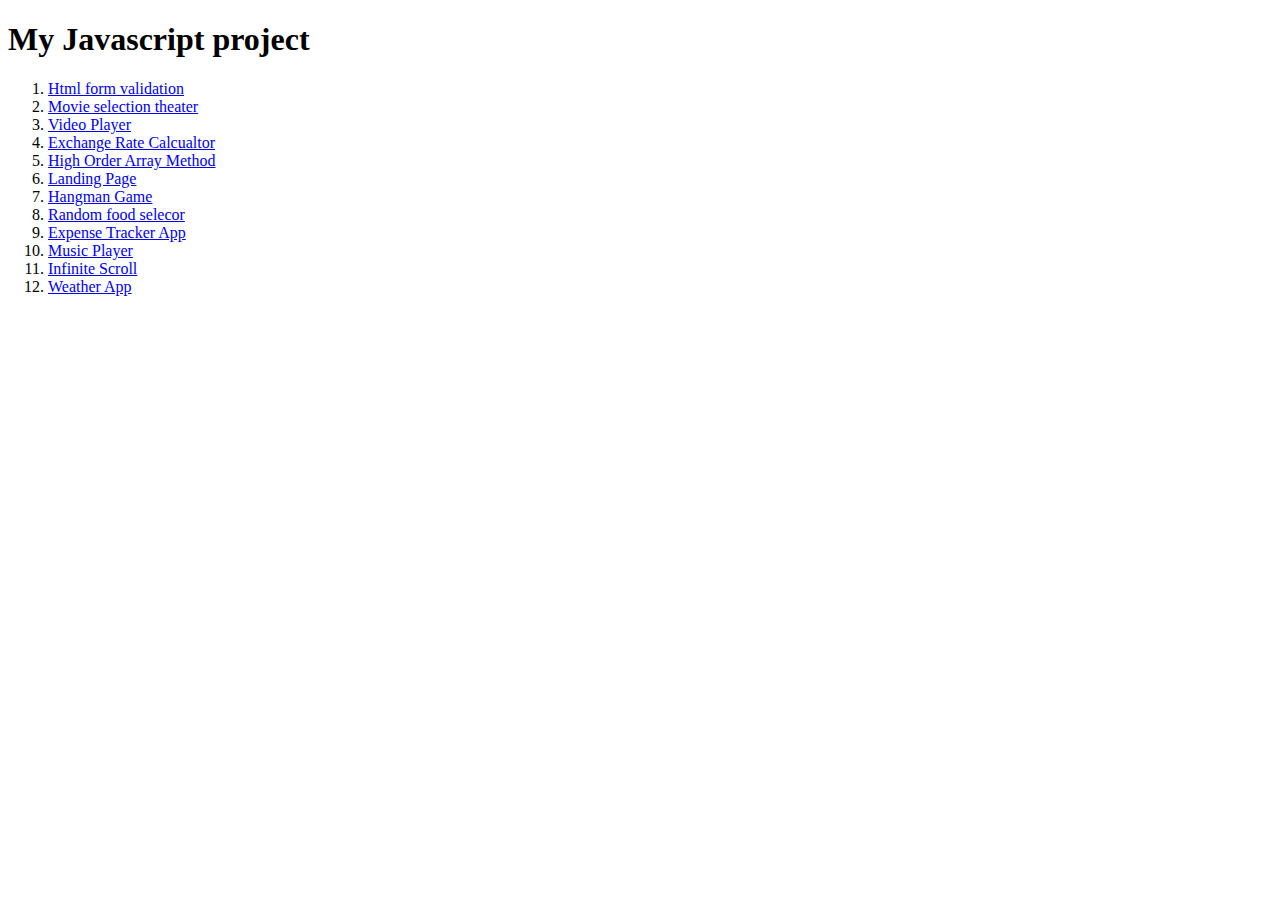
<file: index.html>
<!DOCTYPE html>
<html lang="en">

<head>
    <meta charset="UTF-8">
    <meta name="viewport" content="width=device-width, initial-scale=1.0">
    <title>Javascript projects</title>
</head>

<body>
    <h1> My Javascript project</h1>
    <ol>
        <li><a href="/p01/index.html">Html form validation</a></li>
        <li> <a href="/p02/index.html">Movie selection theater</a></li>
        <li> <a href="/p03/index.html">Video Player</a></li>
        <li> <a href="/p04/index.html">Exchange Rate Calcualtor</a></li>
        <li> <a href="/p05/index.html">High Order Array Method</a></li>
        <li> <a href="/p06/index.html">Landing Page</a></li>
        <li> <a href="/p07/index.html">Hangman Game</a></li>
        <li> <a href="/p08/index.html">Random food selecor</a></li>
        <li> <a href="/p09/index.html">Expense Tracker App</a></li>
        <li> <a href="/p10/index.html">Music Player</a></li>
        <li> <a href="/p11/index.html">Infinite Scroll</a></li>
        <li> <a href="/p20/index.html">Weather App</a></li>


    </ol>
</body>

</html>
</file>
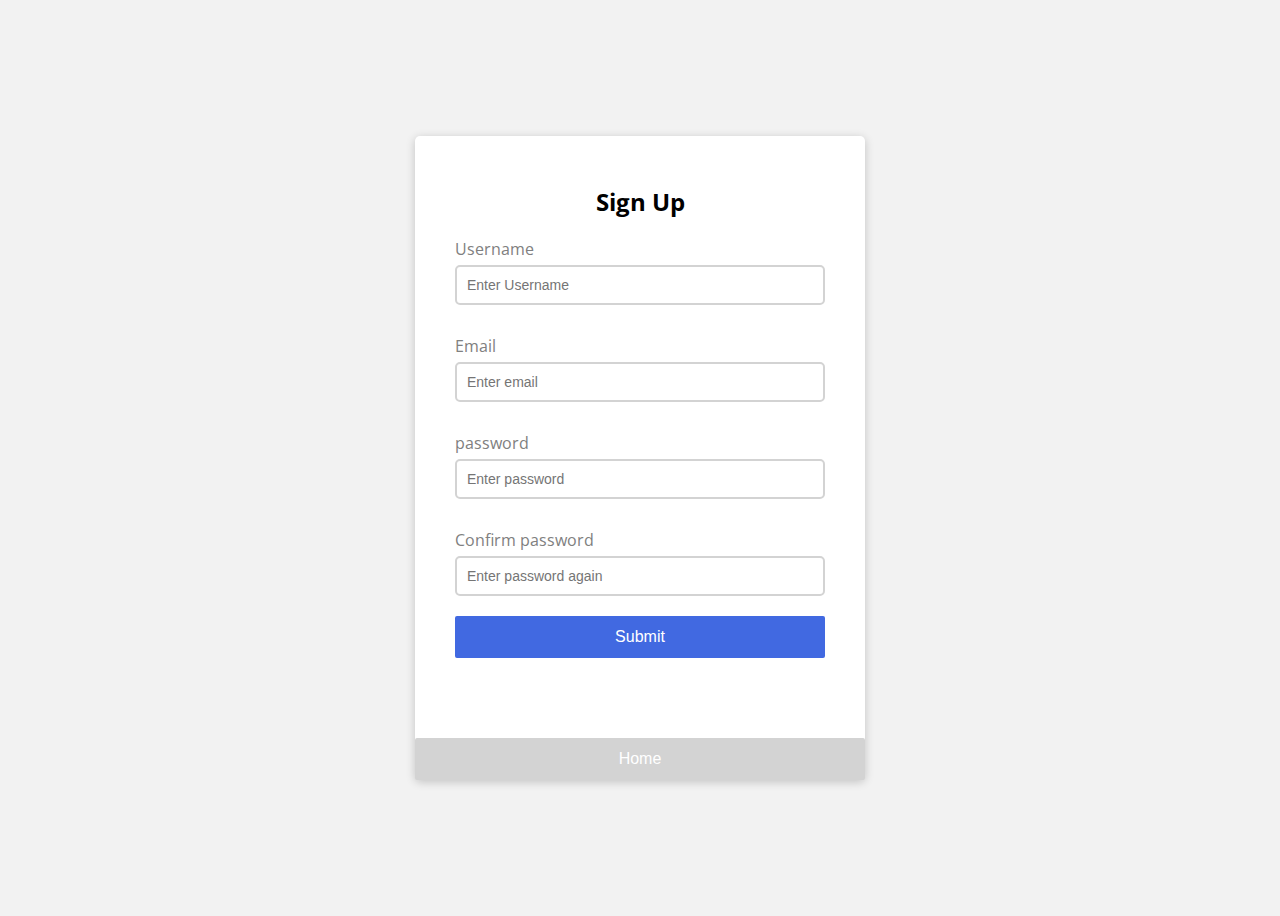
<file: p01/index.html>
<!DOCTYPE html>
<html lang="en">

<head>
    <meta charset="UTF-8">
    <meta name="viewport" content="width=device-width, initial-scale=1.0">
    <link rel="stylesheet" href="style.css">
    <title>Html Form Validation</title>
</head>

<body>
    <div class="container">
        <form id="form" class="form">
            <h2>Sign Up</h2>
            <div class="form-control">
                <label for="username">Username</label>
                <input type="text" id="username" placeholder="Enter Username"></input>
                <small>Error Message</small>
            </div>

            <div class="form-control">
                <label for="email">Email</label>
                <input type="text" id="email" placeholder="Enter email"></input>
                <small>Error Message</small>
            </div>


            <div class="form-control">
                <label for="password">password</label>
                <input type="password" id="password" placeholder="Enter password"></input>
                <small>Error Message</small>
            </div>

            <div class="form-control">
                <label for="password2">Confirm password</label>
                <input type="password" id="password2" placeholder="Enter password again"></input>
                <small>Error Message</small>
                <button>Submit</button>

            </div>


        </form>
        <a href="../index.html">
            <button class="home">Home</button>
        </a>
    </div>




    <script src="script.js"></script>
</body>

</html>
</file>
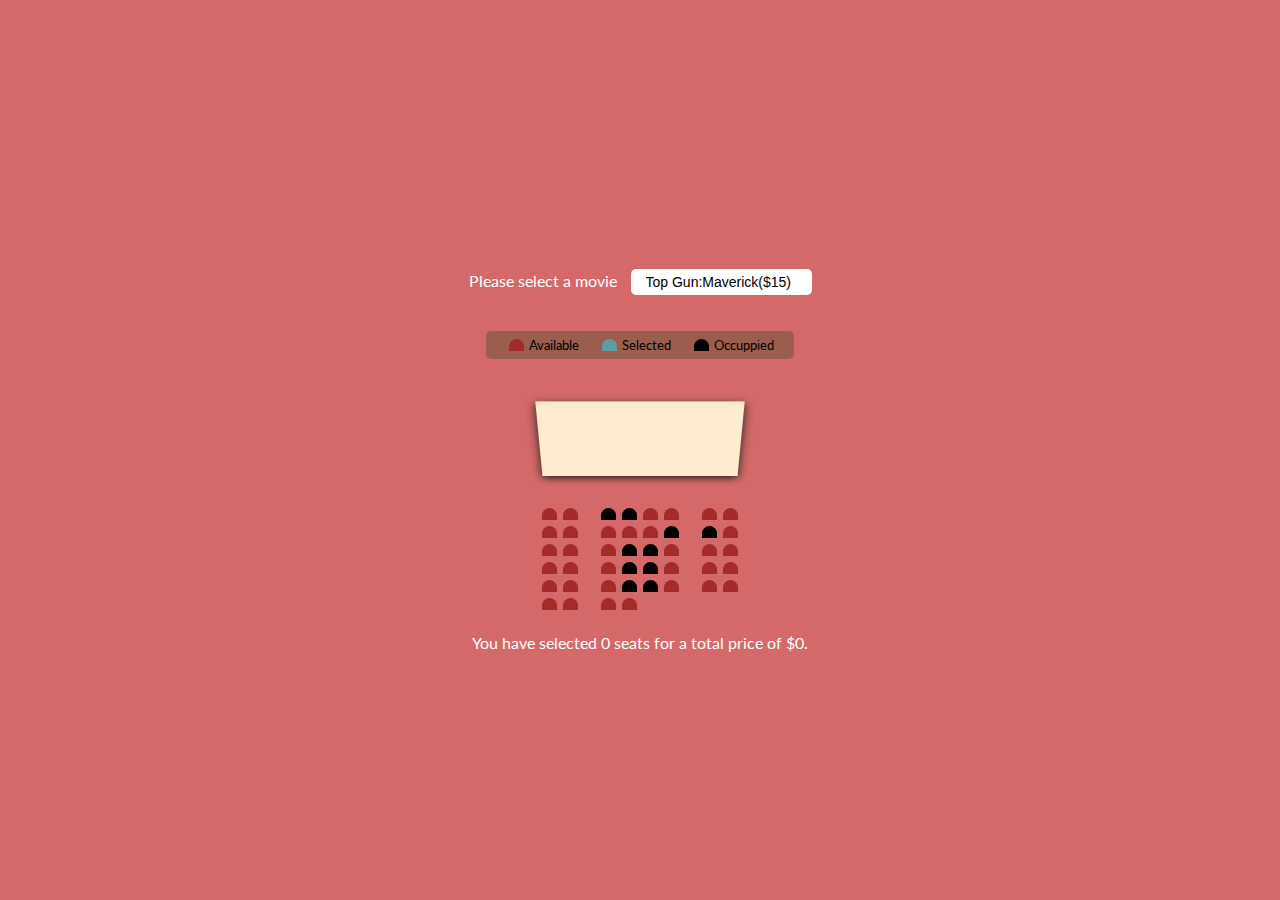
<file: p02/index.html>
<!DOCTYPE html>
<html lang="en">

<head>
    <meta charset="UTF-8">
    <meta name="viewport" content="width=device-width, initial-scale=1.0">
    <link rel="stylesheet" href="style.css">
    <title>Seat Selection</title>
</head>

<body>
    <div class="movie-container">
        <label>Please select a movie </label>
        <select id="movie">
            <option value="15">Top Gun:Maverick($15)</option>
            <option value="20">No Time to die($20)</option>
            <option value="10">The lion king($10)</option>
            <option value="12">Mission Impossible($12)</option>
            <option value="15">Jumanji($15)</option>
        </select>
    </div>
    <ul class="legend">
        <li>
            <div class="seat"></div>
            <small>Available</small>
        </li>
        <li>
            <div class="seat selected"></div>
            <small>Selected</small>
        </li>
        <li>
            <div class="seat Occuppied"></div>
            <small>Occuppied</small>
        </li>
    </ul>

    <div class="container">
        <div class="screen"></div>
        <div class="row">
            <div class="seat"></div>
            <div class="seat"></div>
            <div class="seat Occuppied"></div>
            <div class="seat Occuppied"></div>
            <div class="seat"></div>
            <div class="seat"></div>
            <div class="seat"></div>
            <div class="seat"></div>
        </div>
        <div class="row">
            <div class="seat"></div>
            <div class="seat"></div>
            <div class="seat"></div>
            <div class="seat"></div>
            <div class="seat"></div>
            <div class="seat Occuppied"></div>
            <div class="seat Occuppied"></div>
            <div class="seat"></div>
        </div>
        <div class="row">
            <div class="seat"></div>
            <div class="seat"></div>
            <div class="seat"></div>
            <div class="seat Occuppied"></div>
            <div class="seat Occuppied"></div>
            <div class="seat"></div>
            <div class="seat"></div>
            <div class="seat"></div>
        </div>
        <div class="row">
            <div class="seat"></div>
            <div class="seat"></div>
            <div class="seat"></div>
            <div class="seat Occuppied"></div>
            <div class="seat Occuppied"></div>
            <div class="seat"></div>
            <div class="seat"></div>
            <div class="seat"></div>
        </div>
        <div class="row">
            <div class="seat"></div>
            <div class="seat"></div>
            <div class="seat"></div>
            <div class="seat Occuppied"></div>
            <div class="seat Occuppied"></div>
            <div class="seat"></div>
            <div class="seat"></div>
            <div class="seat"></div>
        </div>
        <div class="row">
            <div class="seatOccuppied"></div>
            <div class="seatOccuppied"></div>
            <div class="seat"></div>
            <div class="seatOccuppied"></div>
            <div class="seatOccuppied"></div>
            <div class="seat"></div>
            <div class="seat"></div>
            <div class="seat"></div>
        </div>
    </div>

    <div class="text">
        You have selected <span id="count">0</span> seats for a total price of $<span class="total">0</span>.
    </div>


    <script src="script.js"></script>
</body>

</html>
</file>
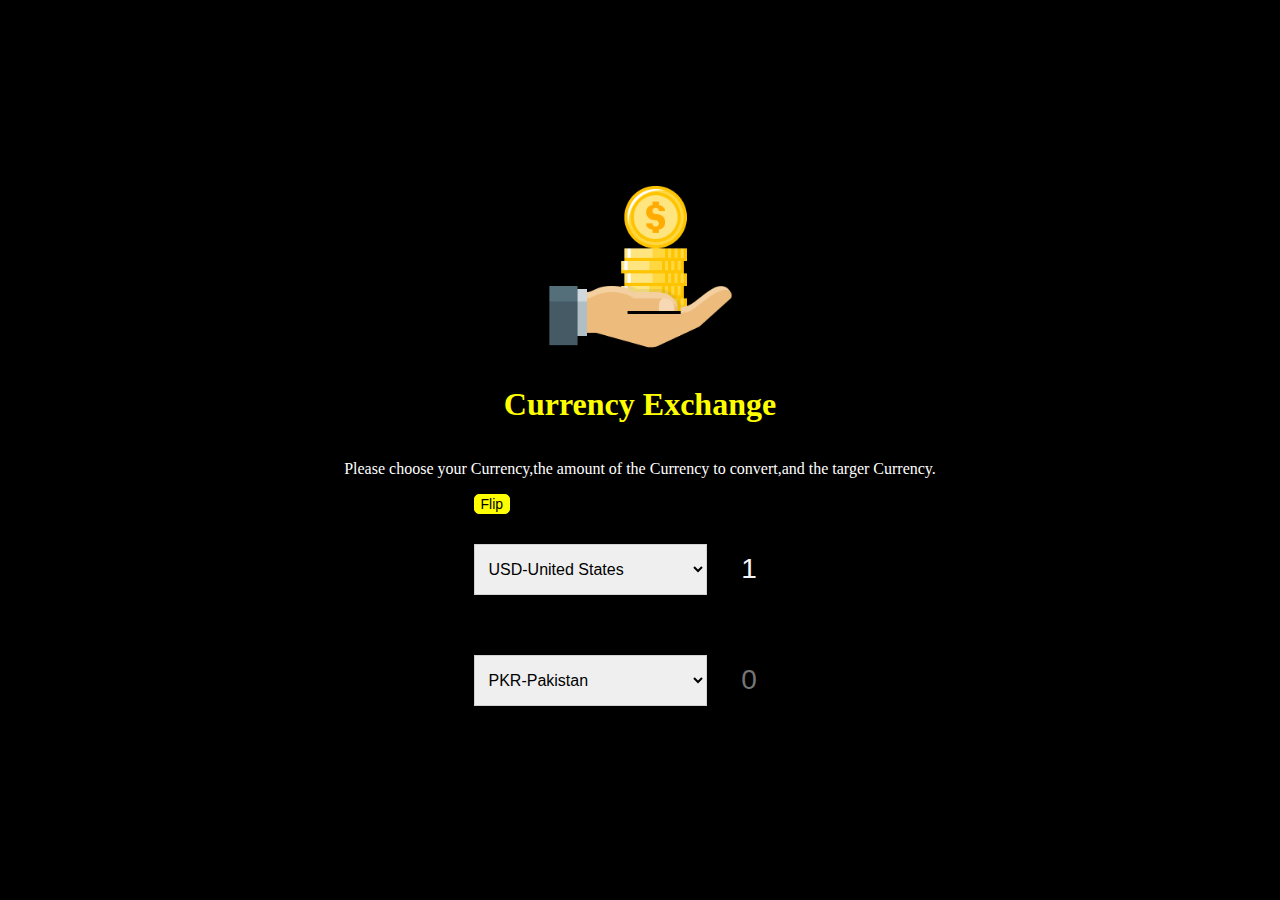
<file: p04/index.html>
<!DOCTYPE html>
<html lang="en">

<head>
    <meta charset="UTF-8">
    <meta name="viewport" content="width=device-width, initial-scale=1.0">
    <title>Currency Exchange</title>
    <link rel="stylesheet" href="style.css">
</head>

<body>
    <img src="images/money.png" alt="money icon" class="money-img">
    <h1>Currency Exchange</h1>
    <p>Please choose your Currency,the amount of the Currency to convert,and the targer Currency. </p>

    <div class="container">
        <div class="flip-container">
            <button class="btn" id="flip">
                Flip
            </button>
            <div class="rate" id="rate"></div>
        </div>
        <div class="currency">
            <select id="currency-one">
                <option value='AED'>AED-United Arab Emirates</option>
                <option value='ARS'>ARS-Argentina</option>
                <option value='AUD'>AUD-Australia</option>
                <option value='BGN'>BGN-Bulgaria</option>
                <option value='BRL'>BRL-Brazil</option>
                <option value='BSD'>BSD-Bahamas</option>
                <option value='CAD'>CAD-Canada</option>
                <option value='CHF'>CHF-Switzerland</option>
                <option value='CLP'>CLP-Chile</option>
                <option value='CNY'>CNY-China</option>
                <option value='COP'>COP-Colombia</option>
                <option value='CZK'>CZK-Czech Republic</option>
                <option value='DKK'>DKK-Denmark</option>
                <option value='DOP'>DOP-Dominican Republic</option>
                <option value='EGP'>EGP-Egypt</option>
                <option value='EUR'>EUR-Germany</option>
                <option value='EUR'>EUR-Austria</option>
                <option value='EUR'>EUR-Belgium</option>
                <option value='EUR'>EUR-Cyprus</option>
                <option value='EUR'>EUR-Estonia</option>
                <option value='EUR'>EUR-Finland</option>
                <option value='EUR'>EUR-France</option>
                <option value='EUR'>EUR-Greece</option>
                <option value='EUR'>EUR-Ireland</option>
                <option value='EUR'>EUR-Italy</option>
                <option value='EUR'>EUR-Latvia</option>
                <option value='EUR'>EUR-Lithuania</option>
                <option value='EUR'>EUR-Luxembourg</option>
                <option value='EUR'>EUR-Malta</option>
                <option value='EUR'>EUR-Netherlands</option>
                <option value='EUR'>EUR-Portugal</option>
                <option value='EUR'>EUR-Slovakia</option>
                <option value='EUR'>EUR-Slovenia</option>
                <option value='EUR'>EUR-Spain</option>
                <option value='FJD'>FJD-Fiji</option>
                <option value='GBP'>GBP-United Kingdom</option>
                <option value='GTQ'>GTQ-Guatemala</option>
                <option value='HKD'>HKD-Hong Kong</option>
                <option value='HRK'>HRK-Croatia</option>
                <option value='HUF'>HUF-Hungary</option>
                <option value='IDR'>IDR-Indonesia</option>
                <option value='ILS'>ILS-Israel</option>
                <option value='INR'>INR-India</option>
                <option value='ISK'>ISK-Iceland</option>
                <option value='JPY'>JPY-Japan</option>
                <option value='KRW'>KRW-South Korea</option>
                <option value='KZT'>KZT-Kazakhstan</option>
                <option value='MVR'>MVR-Maldives</option>
                <option value='MXN'>MXN-Mexico</option>
                <option value='MYR'>MYR-Malaysia</option>
                <option value='NOK'>NOK-Norway</option>
                <option value='NZD'>NZD-New Zealand</option>
                <option value='PAB'>PAB-Panama</option>
                <option value='PEN'>PEN-Peru</option>
                <option value='PHP'>PHP-Philippines</option>
                <option value='PKR' selected>PKR-Pakistan</option>
                <option value='PLN'>PLN-Poland</option>
                <option value='PYG'>PYG-Paraguay</option>
                <option value='RON'>RON-Romania</option>
                <option value='RUB'>RUB-Russia</option>
                <option value='SAR'>SAR-Saudi Arabia</option>
                <option value='SEK'>SEK-Sweden</option>
                <option value='SGD'>SGD-Singapore</option>
                <option value='THB'>THB-Thailand</option>
                <option value='TRY'>TRY-Turkey</option>
                <option value='TWD'>TWD-Taiwan</option>
                <option value='UAH'>UAH-Ukraine</option>
                <option value='USD' selected>USD-United States</option>
                <option value='UYU'>UYU-Uruguay</option>
                <option value='ZAR'>ZAR-South Africa</option>           
            </select>
            <input type="number" id="amount-one" placeholder="0" value="1">
        </div>



        <div class="currency">
            <select id="currency-two">
                <option value='AED'>AED-United Arab Emirates</option>
                <option value='ARS'>ARS-Argentina</option>
                <option value='AUD'>AUD-Australia</option>
                <option value='BGN'>BGN-Bulgaria</option>
                <option value='BRL'>BRL-Brazil</option>
                <option value='BSD'>BSD-Bahamas</option>
                <option value='CAD'>CAD-Canada</option>
                <option value='CHF'>CHF-Switzerland</option>
                <option value='CLP'>CLP-Chile</option>
                <option value='CNY'>CNY-China</option>
                <option value='COP'>COP-Colombia</option>
                <option value='CZK'>CZK-Czech Republic</option>
                <option value='DKK'>DKK-Denmark</option>
                <option value='DOP'>DOP-Dominican Republic</option>
                <option value='EGP'>EGP-Egypt</option>
                <option value='EUR'>EUR-Germany</option>
                <option value='EUR'>EUR-Austria</option>
                <option value='EUR'>EUR-Belgium</option>
                <option value='EUR'>EUR-Cyprus</option>
                <option value='EUR'>EUR-Estonia</option>
                <option value='EUR'>EUR-Finland</option>
                <option value='EUR'>EUR-France</option>
                <option value='EUR'>EUR-Greece</option>
                <option value='EUR'>EUR-Ireland</option>
                <option value='EUR'>EUR-Italy</option>
                <option value='EUR'>EUR-Latvia</option>
                <option value='EUR'>EUR-Lithuania</option>
                <option value='EUR'>EUR-Luxembourg</option>
                <option value='EUR'>EUR-Malta</option>
                <option value='EUR'>EUR-Netherlands</option>
                <option value='EUR'>EUR-Portugal</option>
                <option value='EUR'>EUR-Slovakia</option>
                <option value='EUR'>EUR-Slovenia</option>
                <option value='EUR'>EUR-Spain</option>
                <option value='FJD'>FJD-Fiji</option>
                <option value='GBP'>GBP-United Kingdom</option>
                <option value='GTQ'>GTQ-Guatemala</option>
                <option value='HKD'>HKD-Hong Kong</option>
                <option value='HRK'>HRK-Croatia</option>
                <option value='HUF'>HUF-Hungary</option>
                <option value='IDR'>IDR-Indonesia</option>
                <option value='ILS'>ILS-Israel</option>
                <option value='INR'>INR-India</option>
                <option value='ISK'>ISK-Iceland</option>
                <option value='JPY'>JPY-Japan</option>
                <option value='KRW'>KRW-South Korea</option>
                <option value='KZT'>KZT-Kazakhstan</option>
                <option value='MVR'>MVR-Maldives</option>
                <option value='MXN'>MXN-Mexico</option>
                <option value='MYR'>MYR-Malaysia</option>
                <option value='NOK'>NOK-Norway</option>
                <option value='NZD'>NZD-New Zealand</option>
                <option value='PAB'>PAB-Panama</option>
                <option value='PEN'>PEN-Peru</option>
                <option value='PHP'>PHP-Philippines</option>
                <option value='PKR' selected>PKR-Pakistan</option>
                <option value='PLN'>PLN-Poland</option>
                <option value='PYG'>PYG-Paraguay</option>
                <option value='RON'>RON-Romania</option>
                <option value='RUB'>RUB-Russia</option>
                <option value='SAR'>SAR-Saudi Arabia</option>
                <option value='SEK'>SEK-Sweden</option>
                <option value='SGD'>SGD-Singapore</option>
                <option value='THB'>THB-Thailand</option>
                <option value='TRY'>TRY-Turkey</option>
                <option value='TWD'>TWD-Taiwan</option>
                <option value='UAH'>UAH-Ukraine</option>
                <option value='USD'>USD-United States</option>
                <option value='UYU'>UYU-Uruguay</option>
                <option value='ZAR'>ZAR-South Africa</option>           
            </select>
            <input type="number" id="amount-two" placeholder="0">
        </div>
    </div>


    <script src="script.js"></script>
</body>

</html>
</file>
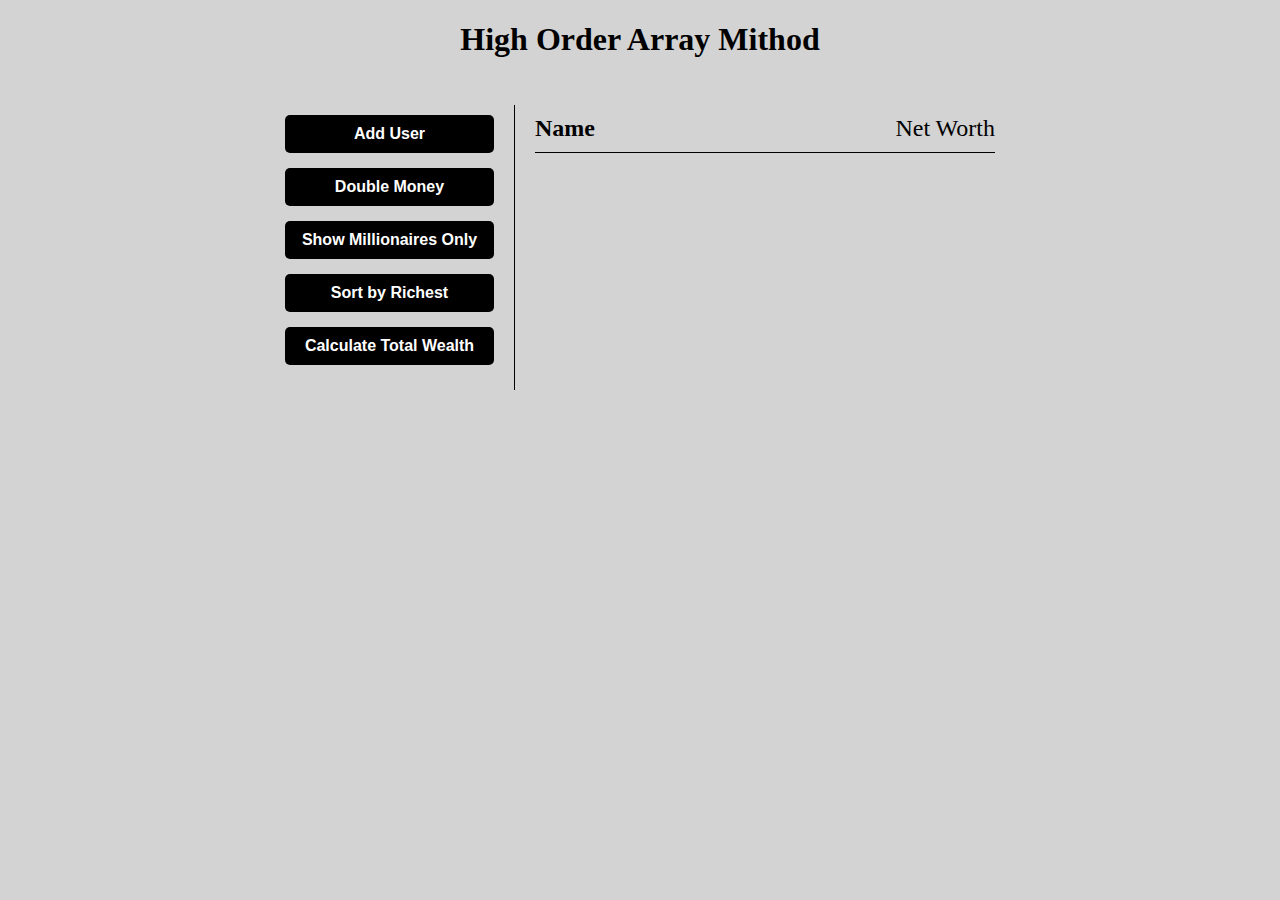
<file: p05/index.html>
<!DOCTYPE html>
<html lang="en">

<head>
    <meta charset="UTF-8">
    <meta name="viewport" content="width=device-width, initial-scale=1.0">
    <title>High Order Array Methods</title>
    <link rel="stylesheet" href="style.css">
</head>

<body>
    <h1>High Order Array Mithod</h1>
    <div class="container">
        <aside>
            <button id="add-user">Add User</button>
            <button id="double">Double Money</button>
            <button id="show-millionaires">Show Millionaires Only</button>
            <button id="sort">Sort by Richest</button>
            <button id="calculate-total">Calculate Total Wealth</button>
        </aside>
        <main id="main">
            <h2><strong>Name</strong> Net Worth</h2>
        </main>
    </div>



    <script src="script.js"></script>
</body>

</html>
</file>
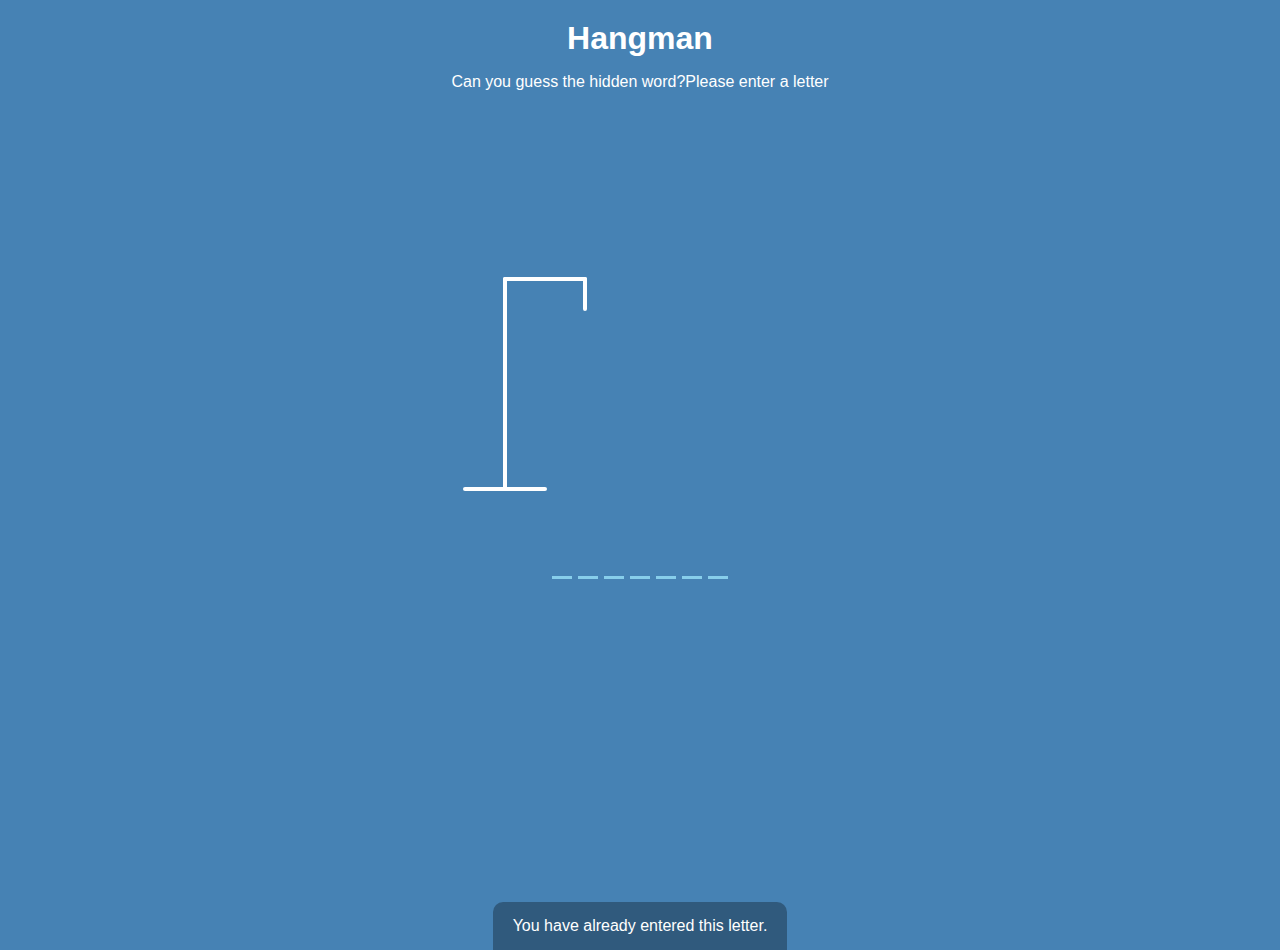
<file: p07/index.html>
<!DOCTYPE html>
<html lang="en">

<head>
    <meta charset="UTF-8">
    <meta name="viewport" content="width=device-width, initial-scale=1.0">
    <link rel="stylesheet" href="style.css">
    <title>Hangman Game</title>
</head>

<body>
    <h1>Hangman</h1>
    <p>Can you guess the hidden word?Please enter a letter</p>

    <div class="game-container">
        <svg height='250px' width='250px' class="figure-container">
      <!--hangman platform-->
      <line x1="60" y1="20" x2="140" y2="20"/>
      <line x1="140" y1="20" x2="140" y2="50"/>
      <line x1="60" y1="20" x2="60" y2="230"/>
      <line x1="20" y1="230" x2="100" y2="230"/>
     <!--head of hangman-->
      <circle cx="140" cy="70" r="20" class="hangman-part"/>
      <!--body of hangman-->
      <line x1="140" y1="90" x2="140" y2="150" class="hangman-part"/>
      <!--Arms of hangman-->
      <line x1="140" y1="120" x2="120" y2="100" class="hangman-part"/>
      <line x1="140" y1="120" x2="160" y2="100" class="hangman-part"/>
      <!--Legs of hangman-->
      <line x1="140" y1="150" x2="120" y2="180" class="hangman-part"/>
      <line x1="140" y1="150" x2="160" y2="180" class="hangman-part"/>
    </svg>

        <div class="wrong-words" id="wrong-words">

        </div>

        <div class="word" id="word">
        </div>
    </div>

    <!--Container for pop message: Win or lose-->
    <div class="popup-container" id="popup-container">
        <div class="popup">
            <h2 id="win-lose">
            </h2>
            <button id="restart">
                Restart Game
            </button>
        </div>
    </div>

    <!--container for sliding notification:repeating letter input-->
    <div class="slider-container" id="slider-container">
        <p>You have already entered this letter.</p>
    </div>
    <script src="script.js"></script>
</body>

</html>
</file>
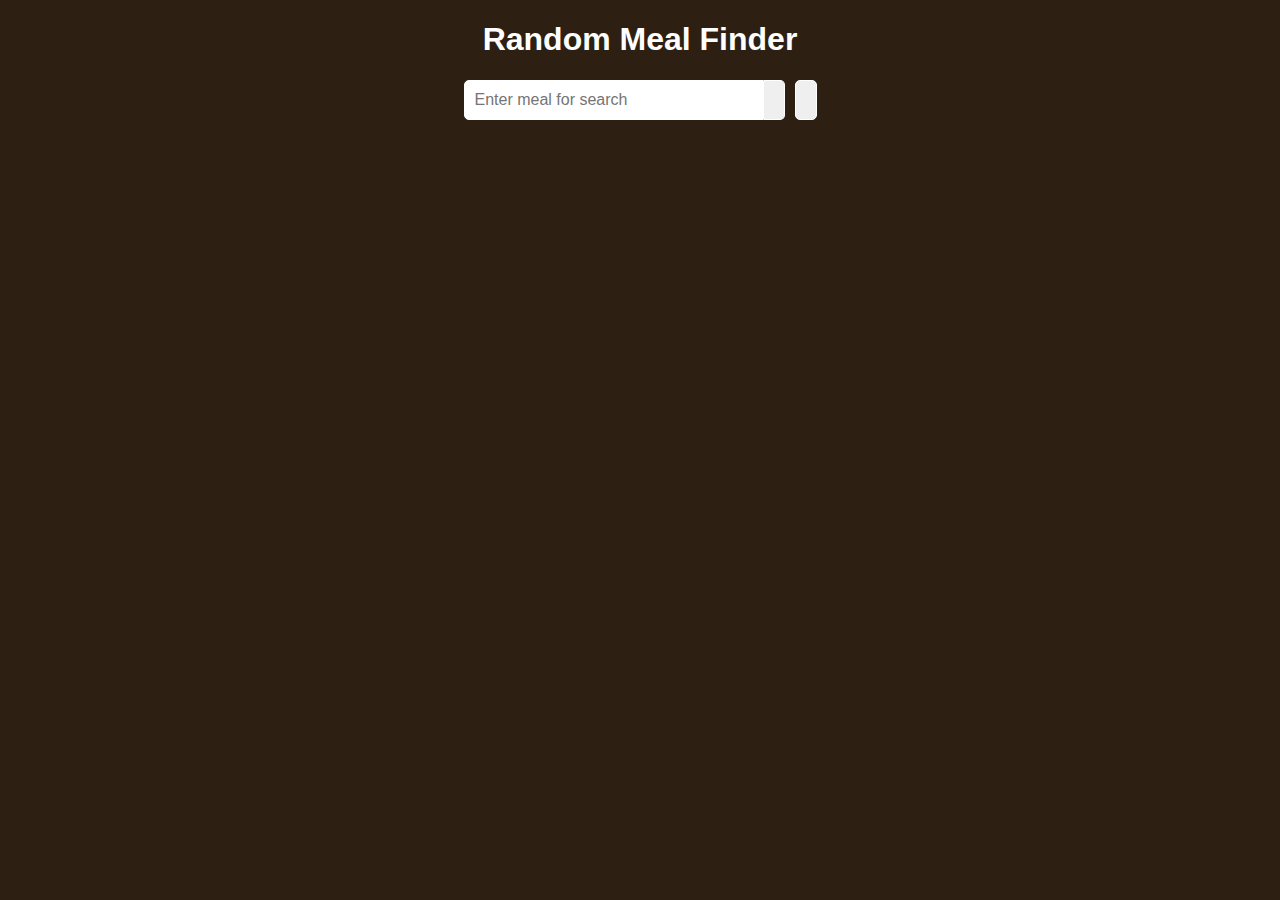
<file: p08/index.html>
<!DOCTYPE html>
<html lang="en">

<head>
    <meta charset="UTF-8">
    <meta name="viewport" content="width=device-width, initial-scale=1.0">
    <link rel="stylesheet" href="https://cdnjs.cloudflare.com/ajax/libs/font-awesome/5.14.0/css/all.min.css" integrity="sha512-1PKOgIY59xJ8Co8+NE6FZ+LOAZKjy+KY8iq0G4B3CyeY6wYHN3yt9PW0XpSriVlkMXe40PTKnXrLnZ9+fkDaog==" crossorigin="anonymous" />
    <title>Random food seletor</title>
    <link rel="stylesheet" href="style.css">
</head>

<body>
    <div class="container">
        <h1>Random Meal Finder</h1>

        <!--The search form-->
        <div class="flex">
            <form class="flex" id="submit">
                <input type="text" id="search" placeholder="Enter meal for search">
                <button class="search-btn" type="submit">
                    <i class="fas fa-search"></i>
                </button>
            </form>
            <button class="random-btn" id="random">
                <i class="fas fa-random"></i>
            </button>
        </div>

        <!--Result heading-->
        <div id="result-heading"></div>


        <!--Container div for all meal API for search-->
        <div class="meals" id="meals"></div>


        <!--To display additional information for a selected meal-->
        <div id="selected-meal"></div>

    </div>







    <script src="script.js"></script>
</body>

</html>
</file>
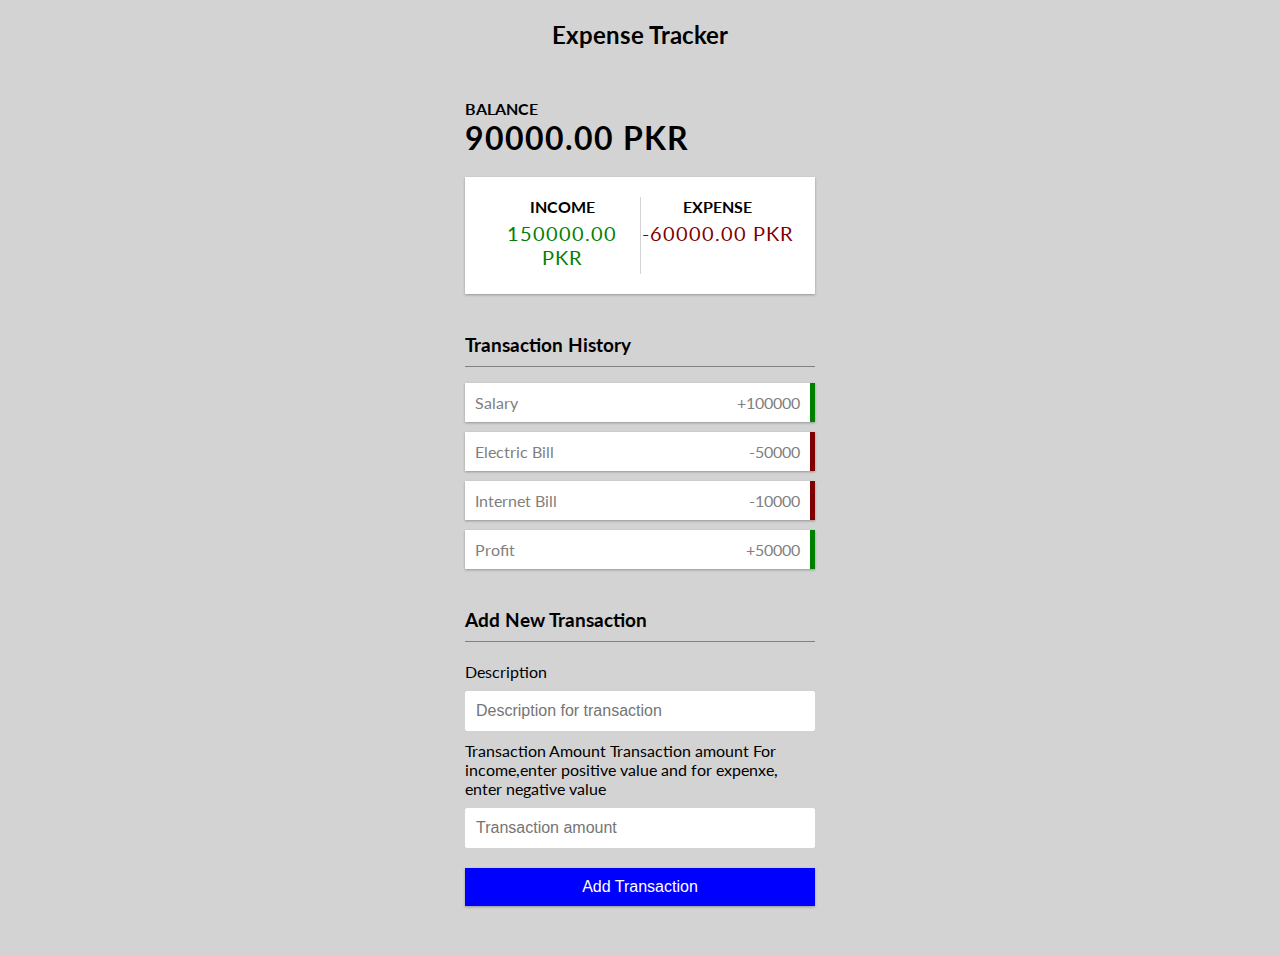
<file: p09/index.html>
<!DOCTYPE html>
<html lang="en">

<head>
    <meta charset="UTF-8">
    <meta name="viewport" content="width=device-width, initial-scale=1.0">
    <title>Expense Tracker App</title>
    <link rel="stylesheet" href="style.css">
</head>

<body>

    <h2>Expense Tracker</h2>
    <div class="container">
        <!--balance-->
        <h4>Balance</h4>
        <h1 id="balance">0.00 PKR</h1>

        <!--Total income and expenxe-->
        <div class="income-expense-container">
            <div>
                <h4>Income</h4>
                <p class="money plus" id="money-plus">+0.00PKR</p>
            </div>
            <div>
                <h4>Expense</h4>
                <p class="money minus" id="money-minus">-0.00PKR</p>
            </div>
        </div>

        <!--Transaction History-->
        <h3>Transaction History</h3>
        <ul class="list" id="list">
            <li class="plus">
                Salary
                <span>100,000PKR</span>
                <button class="delete-btn">x</button>
            </li>
            <li class="minus">
                Electric Bill
                <span>-50,000PKR</span>
                <button class="delete-btn">x</button>
            </li>
        </ul>

        <!--form to add new transaction-->
        <h3>Add New Transaction</h3>
        <form id="form">
            <div class="form-control">
                <label for="description">Description</label>
                <input type="text" id="description" placeholder="Description for transaction">
            </div>
            <div class="form-control">
                <label for="amount">Transaction Amount
                    Transaction amount
                    For income,enter positive value and for expenxe, enter negative value
                </label>
                <input type="number" id="amount" placeholder="Transaction amount">
            </div>
        </form>
        <button class="btn">Add Transaction</button>
    </div>

    <script src="script.js"></script>
</body>

</html>
</file>
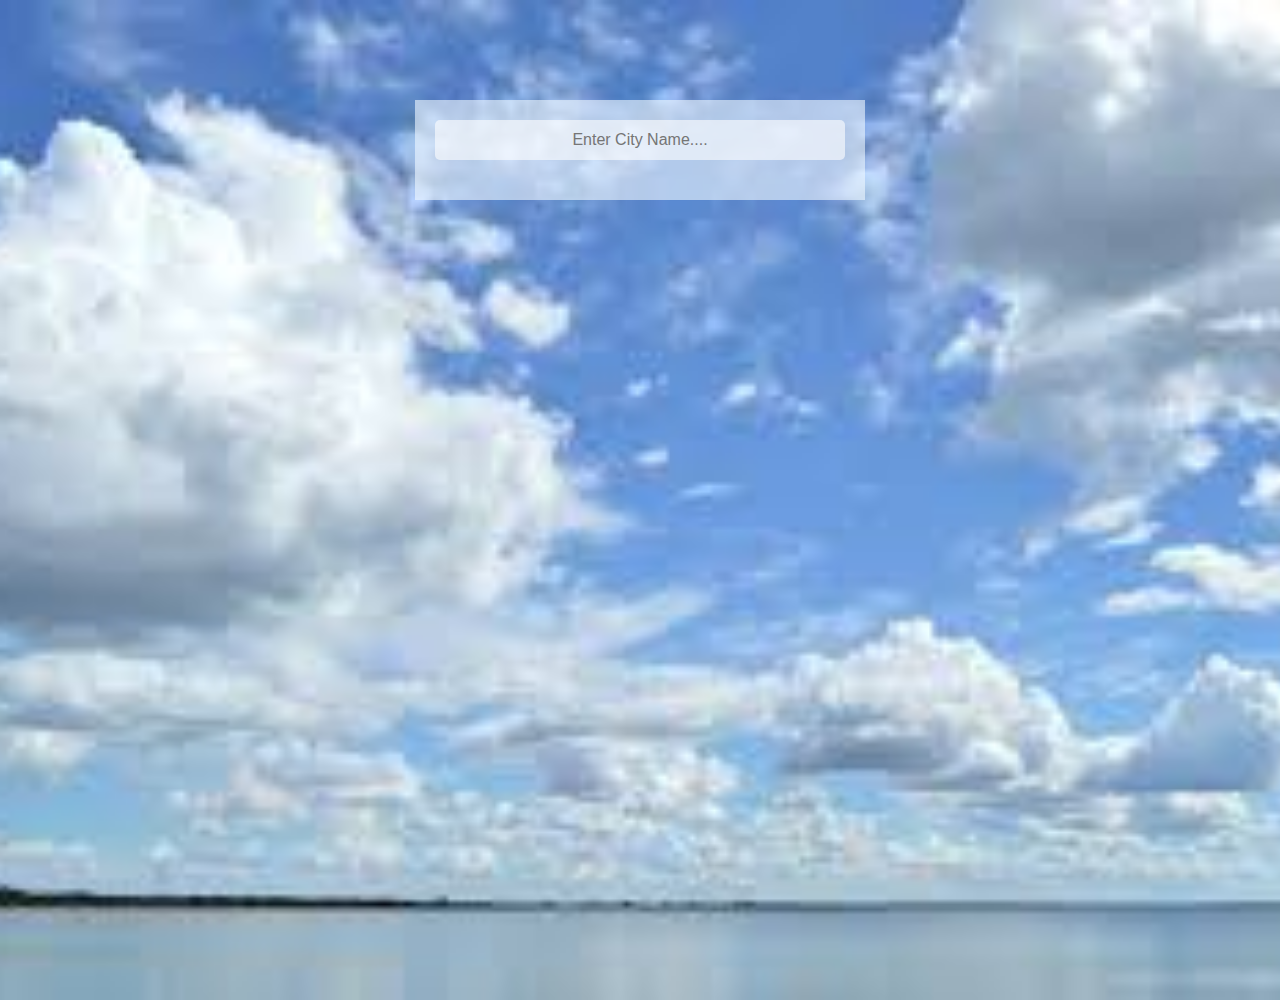
<file: p20/index.html>
<!DOCTYPE html>
<html lang="en">

<head>
    <meta charset="UTF-8">
    <meta name="viewport" content="width=device-width, initial-scale=1.0">
    <link rel="stylesheet" href="style.css">
    <title>Weather App</title>
</head>

<body>
    <div class="main-app">
        <div class="searchInputBox">
            <input type="text" id="inputBox" class="inputBox" placeholder="Enter City Name....">
        </div>

        <div class="weather-body">
            <div class="loacation-details">
                <div class="city" id="city">Bahawalpur, PK</div>
                <div class="date" id="date">28 Dec (Monday) 2020</div>
            </div>


            <div class="weather-status">
                <div class="temp" id="temp">13&deg;C</div>
                <div class="min-max" id="min-max">1&deg;C (min) 48&deg;C (max)</div>
                <div class="weather" id="weather">clear</div>
                <div class="img"></div>
            </div>
        </div>
    </div>
    <script src="script.js"></script>
</body>

</html>
</file>
<file: p01/style.css>
@import url('https://fonts.googleapis.com/css2?family=Open+Sans&display=swap');
* {
    box-sizing: border-box;
}

:root {
    --success-color: limegreen;
    --error-color: orangered;
}

body {
    background-color: hsla(0, 0%, 50%, 0.1);
    font-family: 'Open Sans', sans-serif;
    display: flex;
    align-items: center;
    justify-content: center;
    min-height: 100vh;
}

.container {
    background-color: white;
    border-radius: 5px;
    box-shadow: 0 2px 10px rgb(0, 0, 0, 0.2);
    width: 450px;
}

h2 {
    text-align: center;
    margin-bottom: 20px;
}

.form {
    padding: 30px 40px;
}

.form-control {
    margin-bottom: 10px;
    padding-bottom: 20px;
    position: relative;
}

.form-control label {
    color: gray;
    display: block;
    margin-bottom: 5px;
}

.form-control input {
    border: 2px solid lightgray;
    border-radius: 5px;
    display: block;
    width: 100%;
    font-size: 14px;
    padding: 10px;
}

.form-control input:focus {
    outline: 0;
    border-color: gray;
}

.form-control.success input {
    border-color: var(--success-color);
}

.form-control.error input {
    border-color: var(--error-color);
}

.form-control small {
    color: var(--error-color);
    position: absolute;
    left: 0;
    bottom: 0;
    visibility: hidden;
}

.form-control.error small {
    visibility: visible;
}

.form-control button {
    cursor: pointer;
    background-color: royalblue;
    border: 2px solid royalblue;
    display: block;
    border-radius: 2px;
    font-size: 16px;
    width: 100%;
    margin-top: 20px;
    padding: 10px;
    color: white;
}

button.home {
    cursor: pointer;
    background-color: lightgray;
    border: 2px solid lightgray;
    display: block;
    border-radius: 2px;
    font-size: 16px;
    width: 100%;
    margin-top: 20px;
    padding: 10px;
    color: white;
}

a {
    text-decoration: none;
}
</file>
<file: p02/style.css>
@import url('https://fonts.googleapis.com/css2?family=Lato&display=swap');
* {
    box-sizing: border-box;
}

body {
    background-color: rgba(202, 67, 67, 0.801);
    display: flex;
    flex-direction: column;
    color: white;
    align-items: center;
    justify-content: center;
    height: 100vh;
    font-family: 'Lato', sans-serif;
    margin: 0;
}

.movie-container {
    margin: 20px 0;
}

.movie-container select {
    background-color: white;
    border: 0;
    border-radius: 5px;
    margin-left: 10px;
    font-size: 14px;
    padding: 5px 15px;
    appearance: none;
    -moz-appearance: none;
    -webkit-appearance: none;
}

.seat {
    background-color: brown;
    height: 12px;
    width: 15px;
    margin: 3px;
    border-top-left-radius: 10px;
    border-top-right-radius: 10px;
}

.seat.selected {
    background-color: cadetblue;
}

.seat.Occuppied {
    background-color: black;
}

.seat:nth-of-type(2) {
    margin-right: 20px;
}

.seat:nth-last-of-type(2) {
    margin-left: 20px;
}

.seat:not(.Occuppied):hover {
    cursor: pointer;
    transform: scale(1.5);
}

.legend {
    background-color: rgba(77, 76, 40, 0.418);
    display: flex;
    padding: 5px 10px;
    border-radius: 5px;
    color: black;
    justify-content: space-between;
    list-style-type: none;
}

.legend li {
    display: flex;
    justify-content: center;
    align-items: center;
    margin: 0 10px;
}

.legend li small {
    margin-left: 2px;
}

.legend .seat:not(.Occuppied):hover {
    cursor: default;
    transform: scale(1);
}

.container {
    perspective: 1000px;
    margin-bottom: 20px;
}

.row {
    display: flex;
}

.screen {
    background-color: blanchedalmond;
    height: 100px;
    width: 100%;
    transform: rotateX(-45deg);
    margin: 15px 0;
    box-shadow: 0 3px 10px rgb(34, 29, 29);
}

p.text {
    margin: 5px 0;
}

p.text span {
    color: aquamarine;
}
</file>
<file: p04/style.css>
:root {
    --primary-color: yellow;
}

* {
    box-sizing: border-box;
}

body {
    background-color: black;
    font-family: Georgia, 'Times New Roman', Times, serif;
    display: flex;
    flex-direction: column;
    justify-content: center;
    align-items: center;
    height: 100vh;
    margin: 0;
    padding: 20px;
}

h1 {
    color: var(--primary-color);
    text-align: center;
}

p {
    color: white;
    text-align: center;
}

.btn {
    background: var(--primary-color);
    font-size: 14px;
    padding: 5px 10;
    cursor: pointer;
    border-radius: 5px;
    color: black;
    border: 1px solid var(--primary-color);
}

.money-img {
    width: 200px;
}

.currency {
    padding: 30px 0;
    display: flex;
    align-items: center;
    justify-content: space-between;
}

.currency select {
    padding: 15px 10px;
    border: 1px solid lightgray;
    font-size: 16px;
}

.currency input {
    border: 0;
    background: transparent;
    color: whitesmoke;
    font-size: 28px;
    width: 100px;
    text-align: center;
}

.flip-container {
    display: flex;
    justify-content: space-between;
    align-items: center;
}

.rate {
    color: var(--primary-color);
    font-size: 16px;
    padding: 0 10px;
    padding-right: 50px;
}

select:focus,
input:focus,
button:focus {
    outline: 0;
}
</file>
<file: p05/style.css>
* {
    box-sizing: border-box;
}

body {
    background-color: lightgray;
    display: flex;
    flex-direction: column;
    align-items: center;
    font-family: 'Times New Roman', Times, serif;
    min-height: 100vh;
    margin: 0;
}

.container {
    display: flex;
    padding: 25px;
    width: 800px;
    max-width: 100%;
    margin: 0 auto;
}

aside {
    padding: 10px 20px;
    width: 250px;
    border-right: 1px solid black;
}

button {
    cursor: pointer;
    border: 0;
    border-radius: 5px;
    display: block;
    background-color: black;
    width: 100%;
    color: white;
    padding: 10px;
    margin-bottom: 15px;
    font-weight: bold;
    font-size: 16px;
}

main {
    flex: 1;
    padding: 10px 20px;
}

h2 {
    border-bottom: 1px solid black;
    display: flex;
    padding-bottom: 10px;
    justify-content: space-between;
    font-weight: 400;
    margin: 0 0 20px;
}

h3 {
    border-bottom: 1px solid black;
    display: flex;
    padding-bottom: 10px;
    justify-content: space-between;
    font-weight: 400;
    margin: 20px 0 0;
    padding: 10px;
}

.name {
    display: flex;
    justify-content: space-between;
    margin-bottom: 10px;
    font-size: 16px;
}

@media(max-width:568px) {
    h2 {
        width: 100%;
    }
}
</file>
<file: p07/style.css>
* {
    box-sizing: border-box;
}

body {
    background-color: steelblue;
    color: white;
    font-family: Arial, Helvetica, sans-serif;
    display: flex;
    flex-direction: column;
    margin: 0;
    align-items: center;
    height: 80vh;
}

h1 {
    margin: 20px 0 0;
}

.game-container {
    padding: 20px 30px;
    position: relative;
    margin: auto;
    width: 450px;
    height: 350px;
}

.wrong-words {
    position: absolute;
    top: 20px;
    right: 20px;
    display: flex;
    flex-direction: column;
    text-align: right;
}

.wrong-words p {
    margin: 0 0 5px;
}

.wrong-words span {
    font-size: 24px;
}

.word {
    display: flex;
    position: absolute;
    bottom: 10px;
    left: 50%;
    transform: translateX(-50%);
}

.letter {
    border-bottom: 3px solid skyblue;
    display: inline-flex;
    font-size: 36px;
    align-items: center;
    justify-content: center;
    height: 50px;
    width: 20px;
    margin: 0 3px;
}

.figure-container {
    stroke: white;
    stroke-width: 4px;
    stroke-linecap: round;
    fill: transparent;
}

.hangman-part {
    display: none;
}

.popup-container {
    background-color: rgba(0, 0, 0, 0.3);
    position: fixed;
    top: 0;
    bottom: 0;
    left: 0;
    right: 0;
    align-items: center;
    justify-content: center;
    display: flex;
    display: none;
}

.popup {
    background-color: skyblue;
    border-radius: 5px;
    padding: 30px;
    text-align: center;
}

.popup h2 {
    color: black;
}

.popup button {
    cursor: pointer;
    background-color: white;
    margin-top: 30px;
    padding: 10px 20px;
    font-size: 18px;
    border-radius: 5px;
    border: 0;
}

.popup button:focus {
    outline: 0;
}

.popup button:active {
    transform: scale(0.95);
}

.slider-container {
    background-color: rgba(0, 0, 0, 0.3);
    position: absolute;
    border-radius: 10px 10px 0 0;
    padding: 15px 20px;
    bottom: -50px;
    transition: transform 0.2 ease-in-out;
}

.slider-container p {
    margin: 0;
}

.slider-container.show {
    transform: translateY(-50px);
}
</file>
<file: p08/style.css>
* {
    box-sizing: border-box;
}

body {
    background-color: #2d2013;
    color: white;
    font-family: Arial, Helvetica, sans-serif;
    margin: 0;
}

.container {
    margin: auto;
    display: flex;
    flex-direction: column;
    justify-content: center;
    align-items: center;
    text-align: center;
    max-width: 800px;
}

.flex {
    display: flex;
}

input,
button {
    border: 1px solid white;
    border-top-left-radius: 5px;
    border-bottom-left-radius: 5px;
    padding: 10px 10px;
    margin: 0;
    font-size: 16px;
}

input[type='text'] {
    width: 300px;
}

.search-btn {
    cursor: pointer;
    border-radius: 0;
    border-left: 0;
    border-top-right-radius: 5px;
    border-bottom-right-radius: 5px;
}

.random-btn {
    cursor: pointer;
    margin-left: 10px;
    border-top-right-radius: 5px;
    border-bottom-right-radius: 5px;
}

.meals {
    display: grid;
    grid-template-columns: repeat(4, 1fr);
    grid-gap: 20px;
    margin-top: 20px;
}

.meal {
    cursor: pointer;
    width: 180px;
    height: 180px;
    position: relative;
    text-align: center;
}

.meal img {
    width: 100%;
    height: 100%;
    border: 1px solid white;
    border-radius: 5px;
}

.meal-info {
    position: absolute;
    top: 0;
    left: 0;
    width: 100%;
    height: 100%;
    display: flex;
    align-items: center;
    justify-content: center;
    opacity: 0;
    transition: opacity 0.5s ease-in;
}

.meal:hover .meal-info {
    background-color: rgba(0, 0, 0, 0.7);
    opacity: 1;
}

.selected-meal {
    margin: 30px auto;
    width: 70%;
}

.selected-meal img {
    border: 2px solid white;
    border-radius: 2px;
    width: 300px;
    margin: 15px;
}

.meal-selected-info {
    border: 2px dashed white;
    padding: 10px;
    margin: 20px;
}

.selected-meal p {
    margin: 0;
    letter-spacing: 0.5px;
    line-height: 1.5;
    text-align: justify;
}

.selected-meal ul {
    padding-left: 0;
    list-style-type: none;
}

.selected-meal ul li {
    border: 1px solid white;
    border-radius: 5px;
    font-size: 16px;
    font-weight: bold;
    background-color: white;
    color: #2d2013;
    display: inline-block;
    margin: 0 5px 5px 0;
    padding: 10px;
}

@media(max-width:800px) {
    .meals {
        grid-template-columns: repeat(3, 1fr);
    }
}

@media(max-width:700px) {
    .meals {
        grid-template-columns: repeat(2, 1fr);
    }
    .meal {
        width: 200px;
        height: 200px;
    }
}

@media(max-width:500px) {
    input[type='text'] {
        width: 100%;
    }
    .meals {
        grid-template-columns: repeat(1, 1fr);
    }
    .meal {
        width: 300px;
        height: 300px;
    }
}
</file>
<file: p09/style.css>
@import url('https://fonts.googleapis.com/css2?family=Lato&display=swap');
:root {
    --box-shadow: 0 1px 3px rgba(0, 0, 0, 0.1), 0 1px 2px rgba(0, 0, 0, 0.2);
    --plus: green;
    --minus: maroon;
}

* {
    box-sizing: border-box;
}

body {
    background-color: lightgray;
    display: flex;
    flex-direction: column;
    align-items: center;
    justify-content: center;
    min-height: 100vh;
    margin: 0;
    font-family: 'Lato', sans-serif;
}

.container {
    margin: 30px auto;
    width: 350px;
}

h1 {
    margin: 0;
    letter-spacing: 1px;
}

h3 {
    border-bottom: 1px solid gray;
    margin: 40px 0 10px;
    padding-bottom: 10px;
}

h4 {
    margin: 0;
    text-transform: uppercase;
}

.income-expense-container {
    background-color: white;
    display: flex;
    justify-content: space-between;
    padding: 20px;
    margin: 20px 0;
    box-shadow: var(--box-shadow);
}

.income-expense-container>div {
    flex: 1;
    text-align: center;
}

.income-expense-container>div:first-of-type {
    border-right: 1px solid lightgray;
}

.money {
    font-size: 20px;
    letter-spacing: 1px;
    margin: 5px 0;
}

.money.plus {
    color: var(--plus);
}

.money.minus {
    color: var(--minus);
}

.list {
    margin-bottom: 40px;
    padding: 0;
    list-style-type: none;
}

.list li {
    background-color: white;
    box-shadow: var(--box-shadow);
    display: flex;
    justify-content: space-between;
    color: gray;
    position: relative;
    padding: 10px;
    margin: 10px 0;
}

.list li.plus {
    border-right: 5px solid var(--plus);
}

.list li.minus {
    border-right: 5px solid var(--minus);
}

.delete-btn {
    background-color: var(--minus);
    border: 0;
    color: white;
    padding: 2px 5px;
    position: absolute;
    top: 50%;
    left: 0;
    transform: translate(-150%, -50%);
    opacity: 0;
    transition: opacity 0.5s ease-in;
}

.list li:hover .delete-btn {
    opacity: 1;
}

label {
    display: inline-block;
    margin: 10px 0;
}

input {
    border: 1px solid white;
    border-radius: 2px;
    display: block;
    font-size: 16px;
    padding: 10px;
    width: 100%;
}

.btn {
    background-color: blue;
    color: white;
    border: 0;
    font-size: 16px;
    margin: 20px 0 20px;
    padding: 10px;
    width: 100%;
    display: block;
    box-shadow: var(--box-shadow);
}
</file>
<file: p20/style.css>
* {
    margin: 0;
    padding: 0;
    box-sizing: border-box;
}

body {
    background-image: url('images/clear.jpg');
    height: 100vh;
    background-repeat: no-repeat;
    overflow: hidden;
    background-size: cover;
    background-position: top center;
    font-family: Arial, Helvetica, sans-serif;
}

.main-app {
    width: 50vh;
    margin: 100px auto;
    background-color: rgba(240, 248, 255, 0.6);
    padding: 20px;
    text-align: center;
}

.main-app>* {
    margin-bottom: 20px;
}

.inputBox {
    width: 100%;
    background-color: rgba(255, 255, 255, 0.6);
    border: none;
    outline: none;
    padding: 0px 20px;
    font-size: 16px;
    color: #575788;
    height: 40px;
    border-radius: 5px;
    text-align: center;
}

.inputBox:focus {
    background-color: black;
}

.weather-body {
    display: none;
    color: #575788;
    padding: 20px;
    line-height: 2rem;
    border-radius: 5px;
    background-color: rgba(240, 248, 255, 0.6);
    height: 50vh;
}

.loacation-details {
    font-weight: bold;
}

.weather-status {
    padding: 20px;
}

.temp {
    font-size: 50pt;
    font-weight: 700;
    padding: 20px 0px;
    text-shadow: 2px 4px rgba(0, 0, 0, 0.1);
}

.min-max,
.weather {
    font-size: 12pt;
    font-weight: 600;
}
</file>
